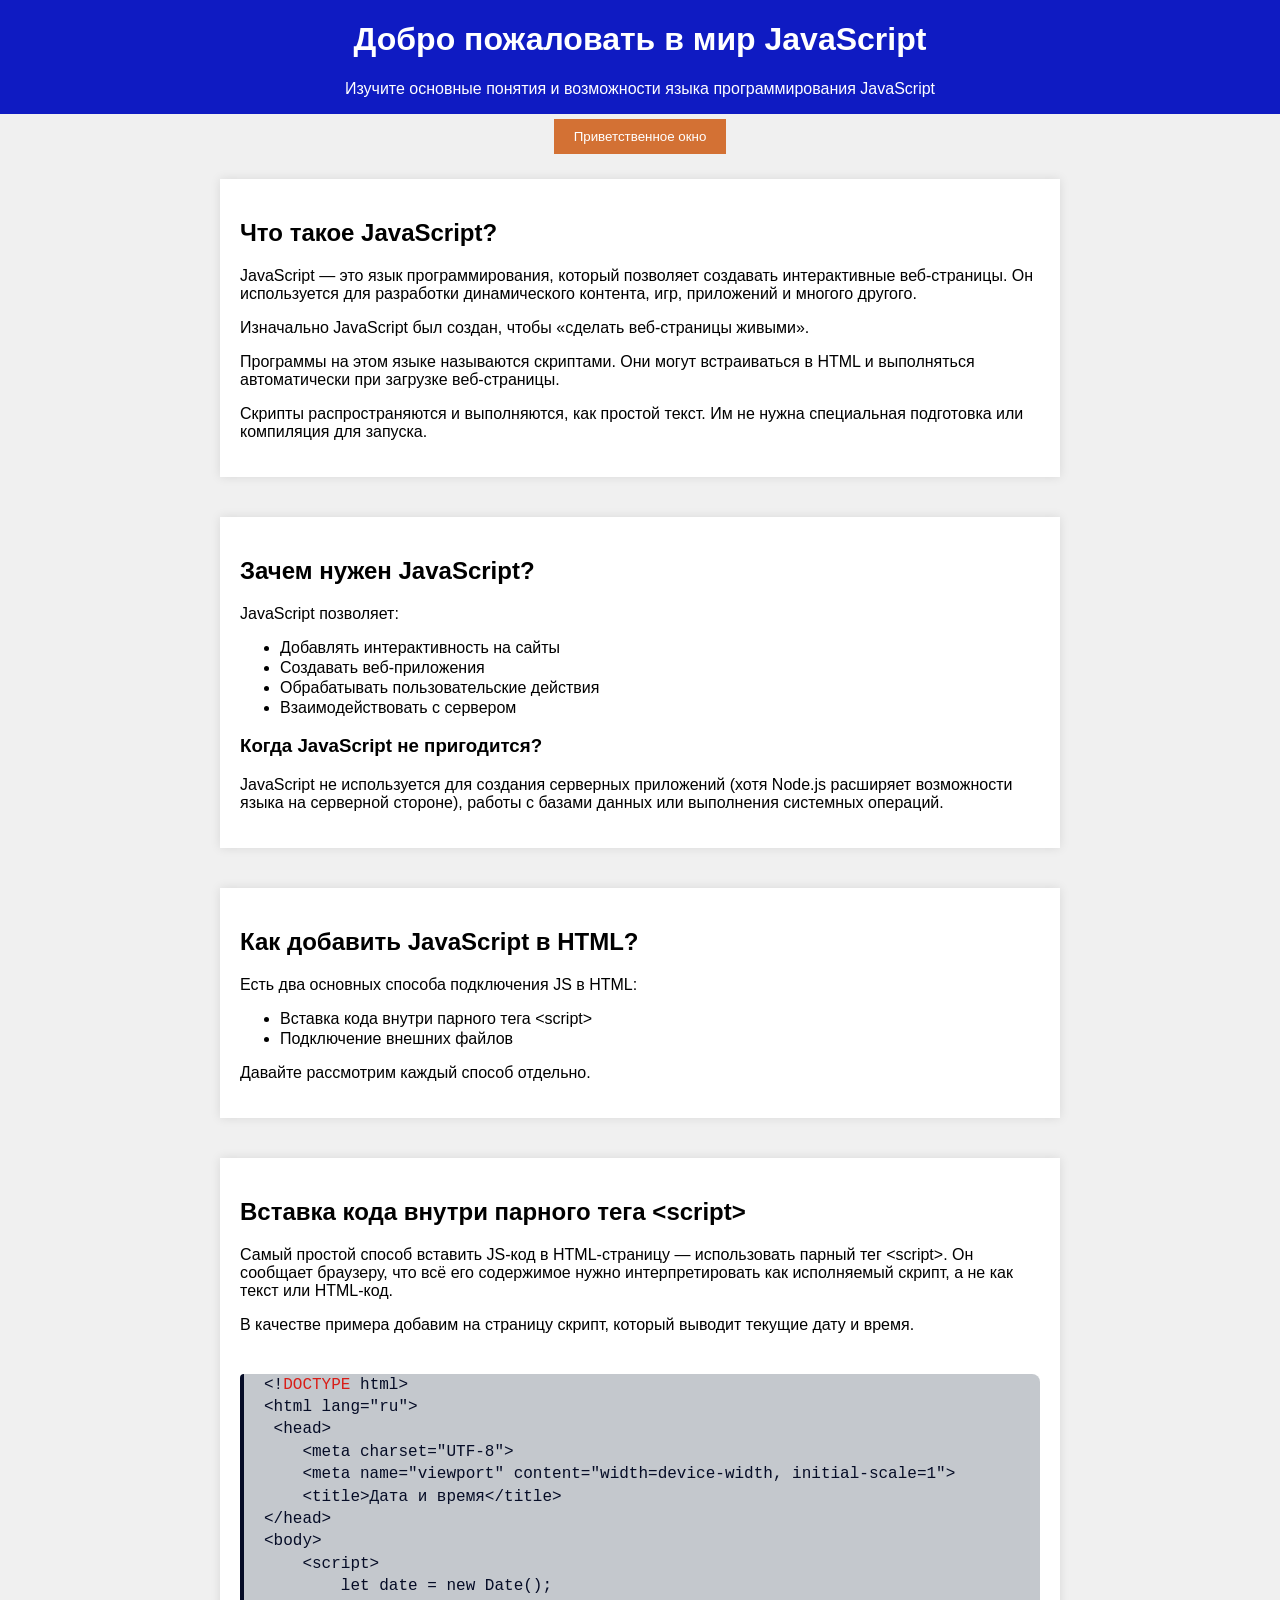
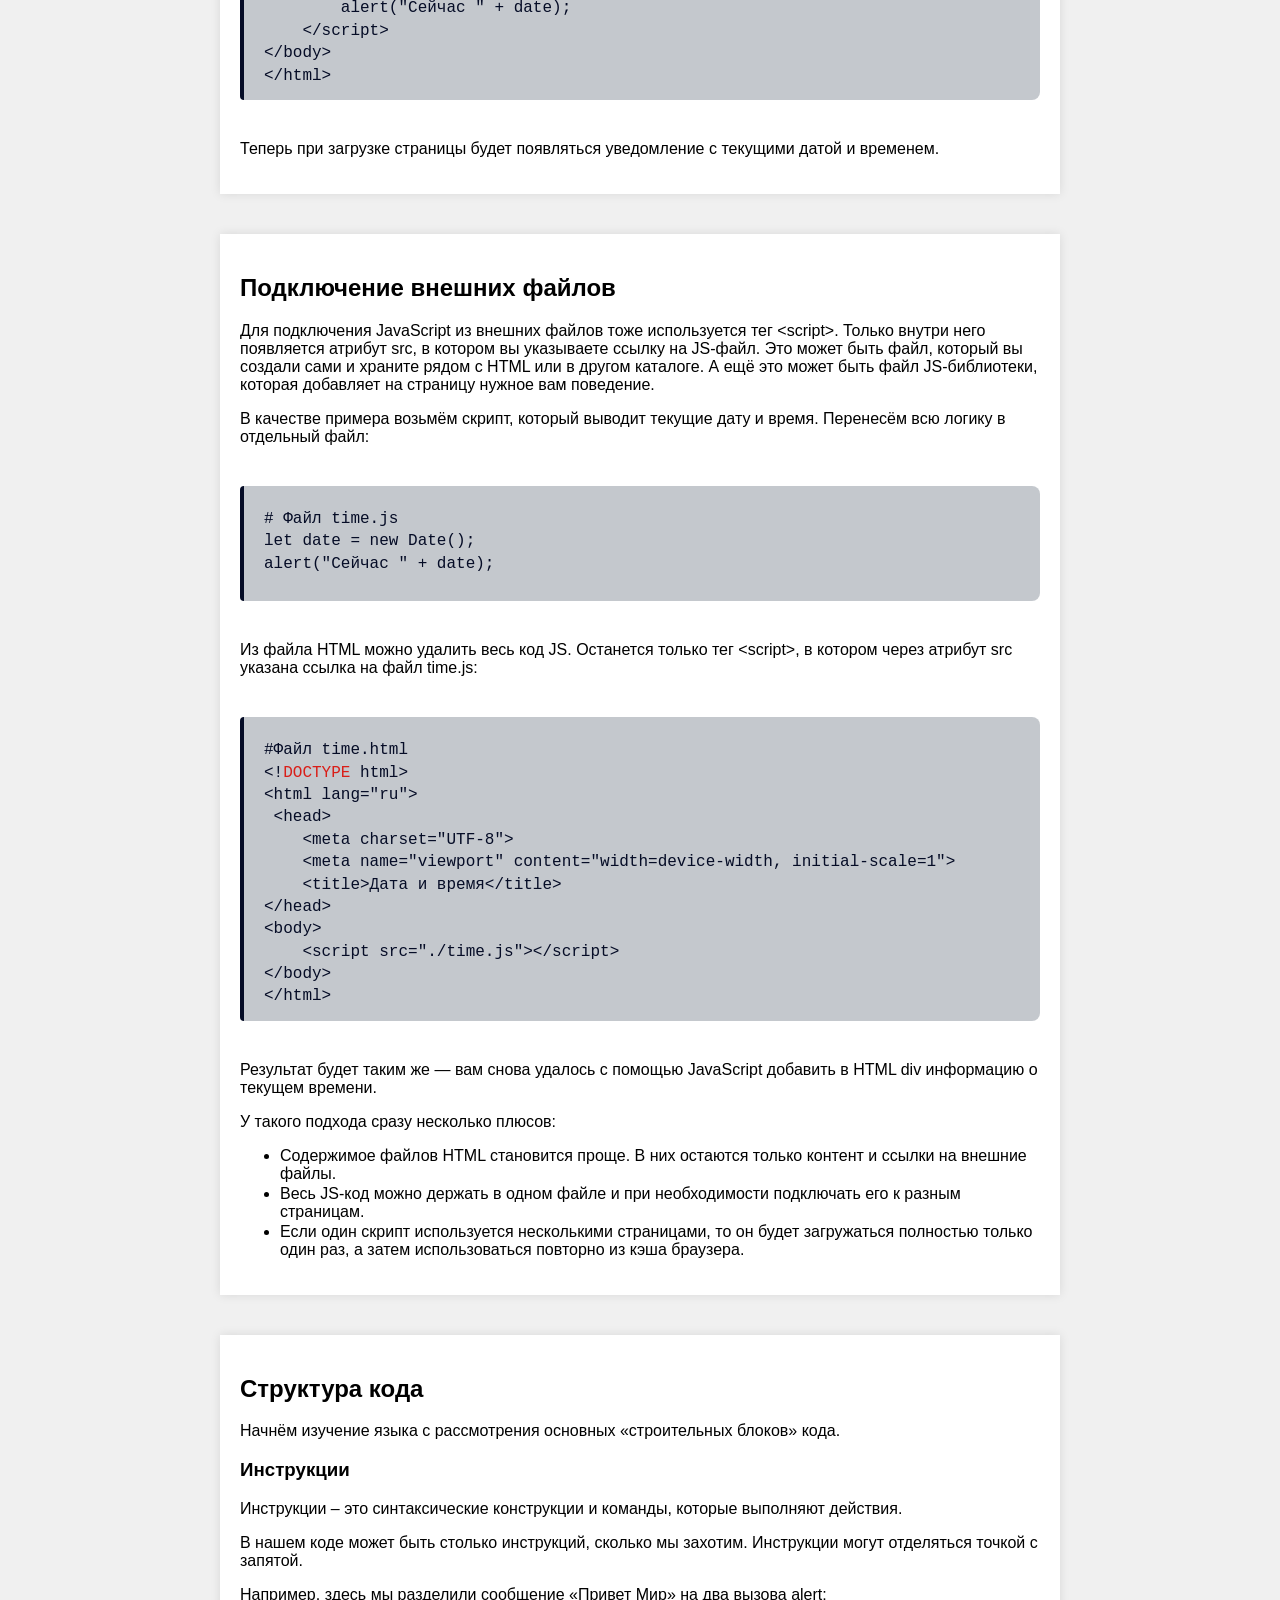
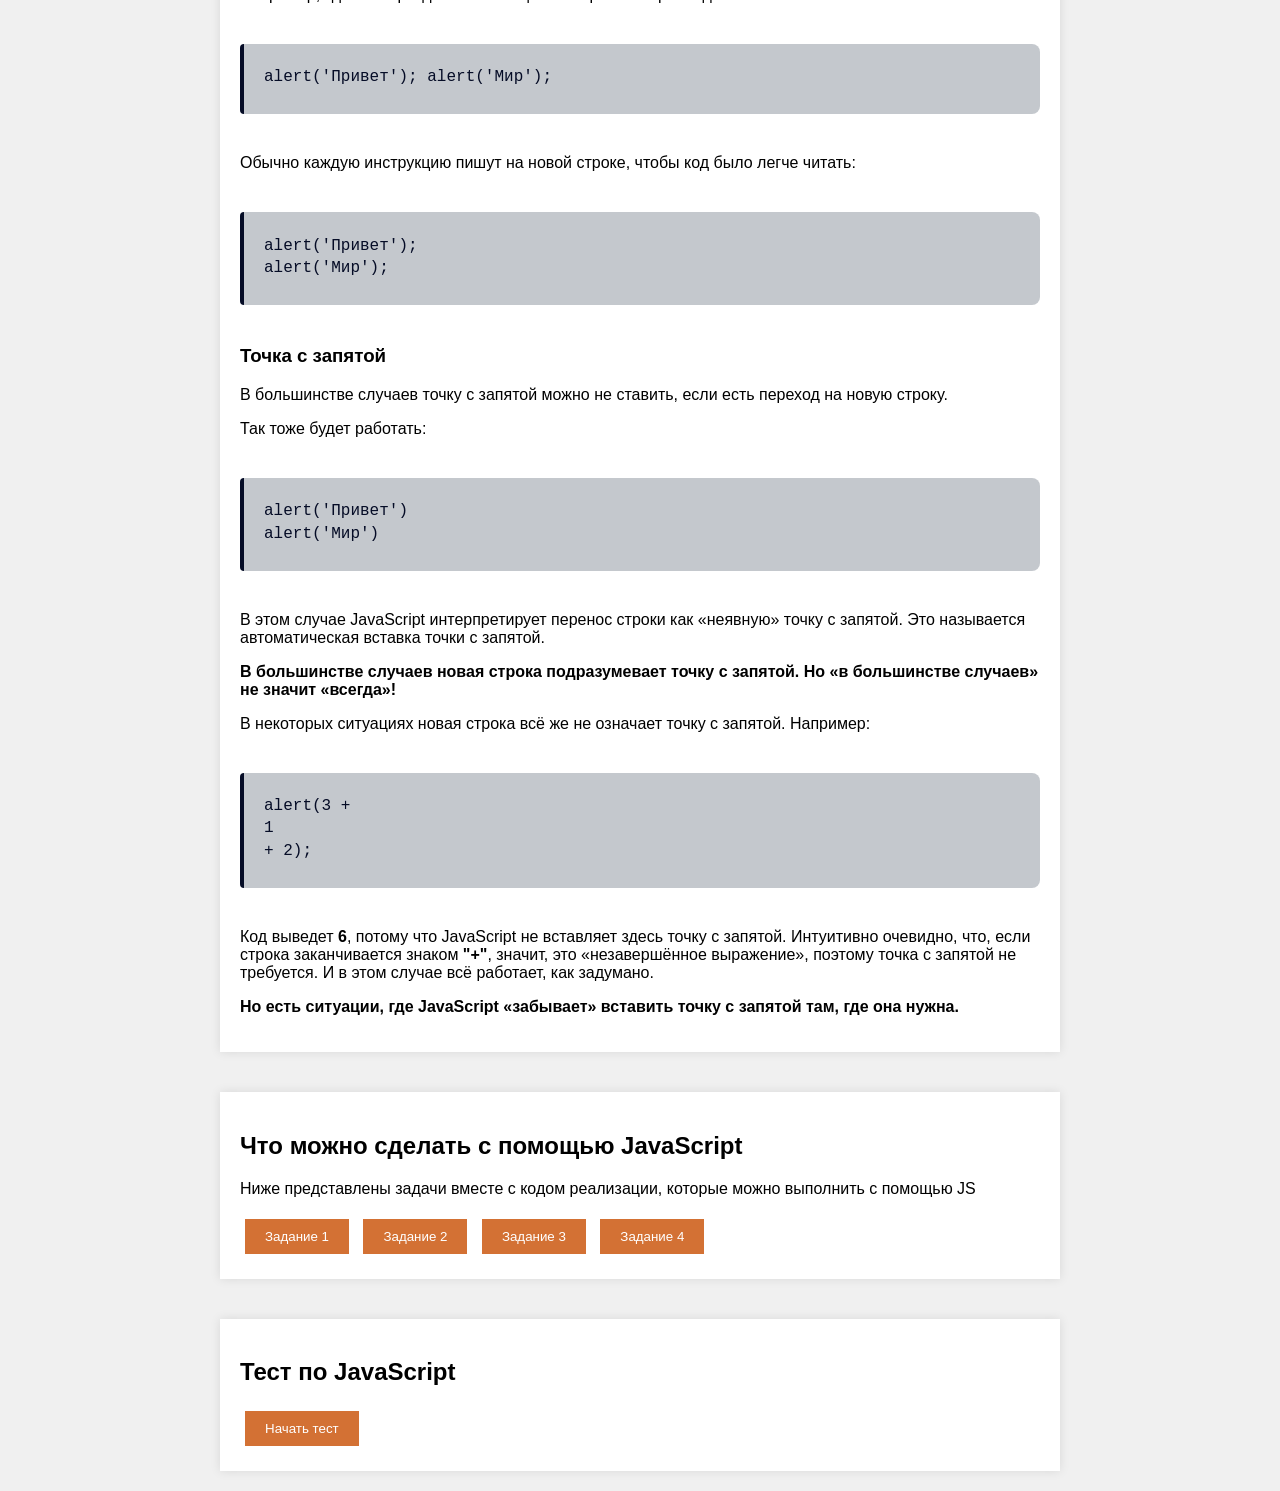
<file: index.html>
<!DOCTYPE html>
<html lang="en">
<head>
    <meta charset="UTF-8">
    <meta name="viewport" content="width=device-width, initial-scale=1.0">
    <link rel="stylesheet" href="CSS.css">
    <title>JS для начинающих</title>
</head>
<body>
    <header>
        <h1>Добро пожаловать в мир JavaScript</h1>
        <p>Изучите основные понятия и возможности языка программирования JavaScript</p>
    </header>
    
    <button onclick="showWelcomeScreen()">Приветственное окно</button>
    
    <section id="introduction">
        <h2>Что такое JavaScript?</h2>
        <p>JavaScript — это язык программирования, который позволяет создавать интерактивные веб-страницы. Он используется для разработки динамического контента, игр, приложений и многого другого.</p>
        <p>Изначально JavaScript был создан, чтобы «сделать веб-страницы живыми».</p>
        <p>Программы на этом языке называются скриптами. Они могут встраиваться в HTML и выполняться автоматически при загрузке веб-страницы.</p>
        <p>Скрипты распространяются и выполняются, как простой текст. Им не нужна специальная подготовка или компиляция для запуска.</p>
    </section>
    
    <section id="usage">
        <h2>Зачем нужен JavaScript?</h2>
        <p>JavaScript позволяет:</p>
        <ul>
            <li>Добавлять интерактивность на сайты</li>
            <li>Создавать веб-приложения</li>
            <li>Обрабатывать пользовательские действия</li>
            <li>Взаимодействовать с сервером</li>
        </ul>
        <h3>Когда JavaScript не пригодится?</h3>
        <p>JavaScript не используется для создания серверных приложений (хотя Node.js расширяет возможности языка на серверной стороне), работы с базами данных или выполнения системных операций.</p>
    </section>

    <section id="connection">
        <h2>Как добавить JavaScript в HTML?</h2>
        <p>Есть два основных способа подключения JS в HTML:</p>
        <ul>
            <li>Вставка кода внутри парного тега &lt;script&gt;</li>
            <li>Подключение внешних файлов</li>
        </ul>
        <p>Давайте рассмотрим каждый способ отдельно.</p>
    </section>

    <section id="first">
        <h2>Вставка кода внутри парного тега &lt;script&gt;</h2>
        <p>Самый простой способ вставить JS-код в HTML-страницу — использовать парный тег &lt;script&gt;. Он сообщает браузеру, что всё его содержимое нужно интерпретировать как исполняемый скрипт, а не как текст или HTML-код. </p>
        <p>В качестве примера добавим на страницу скрипт, который выводит текущие дату и время.</p>
        <div data-v-3c7af174="" bis_skin_checked="1"><pre class="code-block">
<code class="hljs"><code class="js hljs language-javascript" data-highlighted="yes">&lt;!<span class="hljs-variable_constant_">DOCTYPE</span> html&gt;
&lt;html lang="ru"&gt;
&nbsp;&lt;head&gt;
&nbsp; &nbsp; &lt;meta charset="UTF-8"&gt;
&nbsp; &nbsp; &lt;meta name="viewport" content="width=device-width, initial-scale=1"&gt;
&nbsp; &nbsp; &lt;title&gt;Дата и время&lt;/title&gt;
&lt;/head&gt;
&lt;body&gt;
&nbsp; &nbsp; &lt;script&gt;
&nbsp; &nbsp; &nbsp; &nbsp; let date = new Date();
&nbsp; &nbsp; &nbsp; &nbsp; alert("Сейчас " + date);
&nbsp; &nbsp; &lt;/script&gt;&nbsp;
&lt;/body&gt; &nbsp;
&lt;/html&gt;</code></code>
          </pre>
        </div>
        <p>Теперь при загрузке страницы будет появляться уведомление с текущими датой и временем.</p>
    </section>

    <section id="second">
        <h2>Подключение внешних файлов</h2>
        <p>Для подключения JavaScript из внешних файлов тоже используется тег &lt;script&gt;. Только внутри него появляется атрибут src, в котором вы указываете ссылку на JS-файл. Это может быть файл, который вы создали сами и храните рядом с HTML или в другом каталоге. А ещё это может быть файл JS-библиотеки, которая добавляет на страницу нужное вам поведение.</p>
        <p>В качестве примера возьмём скрипт, который выводит текущие дату и время. Перенесём всю логику в отдельный файл:</p>
        <div data-v-3c7af174="" bis_skin_checked="1"><pre class="code-block">
<code class="hljs"><code class="js hljs language-javascript" data-highlighted="yes">
# Файл time.js
let date = new Date();
alert("Сейчас " + date);
</code></code>
          </pre>
        </div>
        <p>Из файла HTML можно удалить весь код JS. Останется только тег &lt;script&gt;, в котором через атрибут src указана ссылка на файл time.js:</p>
        <div data-v-3c7af174="" bis_skin_checked="1"><pre class="code-block">
            <code class="hljs"><code class="js hljs language-javascript" data-highlighted="yes">
#Файл time.html
&lt;!<span class="hljs-variable_constant_">DOCTYPE</span> html&gt;
&lt;html lang="ru"&gt;
&nbsp;&lt;head&gt;
&nbsp; &nbsp; &lt;meta charset="UTF-8"&gt;
&nbsp; &nbsp; &lt;meta name="viewport" content="width=device-width, initial-scale=1"&gt;
&nbsp; &nbsp; &lt;title&gt;Дата и время&lt;/title&gt;
&lt;/head&gt;
&lt;body&gt;
&nbsp; &nbsp; &lt;script src="./time.js"&gt;&lt;/script&gt;&nbsp;
&lt;/body&gt; &nbsp;
&lt;/html&gt;</code></code>
          </pre>
        </div>
        <p>Результат будет таким же — вам снова удалось с помощью JavaScript добавить в HTML div информацию о текущем времени.</p>
        <p>У такого подхода сразу несколько плюсов:</p>
        <ul>
            <li>Содержимое файлов HTML становится проще. В них остаются только контент и ссылки на внешние файлы.</li>
            <li>Весь JS-код можно держать в одном файле и при необходимости подключать его к разным страницам.</li>
            <li>Если один скрипт используется несколькими страницами, то он будет загружаться полностью только один раз, а затем использоваться повторно из кэша браузера.</li>
        </ul>
    </section>

    <section id="cod">
        <h2>Структура кода</h2>
        <p>Начнём изучение языка с рассмотрения основных «строительных блоков» кода.</p>
        <h3>Инструкции</h3>
        <p>Инструкции – это синтаксические конструкции и команды, которые выполняют действия.</p>
        <p>В нашем коде может быть столько инструкций, сколько мы захотим. Инструкции могут отделяться точкой с запятой.</p>
        <p>Например, здесь мы разделили сообщение «Привет Мир» на два вызова alert:</p>
        <div data-v-3c7af174="" bis_skin_checked="1"><pre class="code-block">
<code class="hljs"><code class="js hljs language-javascript" data-highlighted="yes">
alert('Привет'); alert('Мир');
</code></code>
          </pre>
        </div>
        <p>Обычно каждую инструкцию пишут на новой строке, чтобы код было легче читать:</p>
        <div data-v-3c7af174="" bis_skin_checked="1"><pre class="code-block">
<code class="hljs"><code class="js hljs language-javascript" data-highlighted="yes">
alert('Привет'); 
alert('Мир');
</code></code>
            </pre>
        </div>
        <h3>Точка с запятой</h3>
        <p>В большинстве случаев точку с запятой можно не ставить, если есть переход на новую строку.</p>
        <p>Так тоже будет работать:</p>
        <div data-v-3c7af174="" bis_skin_checked="1"><pre class="code-block">
<code class="hljs"><code class="js hljs language-javascript" data-highlighted="yes">
alert('Привет') 
alert('Мир')
</code></code>
            </pre>
        </div>
        <p>В этом случае JavaScript интерпретирует перенос строки как «неявную» точку с запятой. Это называется автоматическая вставка точки с запятой.</p>
        <p class="Bold">В большинстве случаев новая строка подразумевает точку с запятой. Но «в большинстве случаев» не значит «всегда»!</p>
        <p>В некоторых ситуациях новая строка всё же не означает точку с запятой. Например:</p>
<div data-v-3c7af174="" bis_skin_checked="1"><pre class="code-block">
<code class="hljs"><code class="js hljs language-javascript" data-highlighted="yes">
alert(3 +
1
+ 2);
</code></code>
            </pre>
        </div>
        <p>Код выведет <span class="Bold">6</span>, потому что JavaScript не вставляет здесь точку с запятой. Интуитивно очевидно, что, если строка заканчивается знаком <span class="Bold">"+"</span>, значит, это «незавершённое выражение», поэтому точка с запятой не требуется. И в этом случае всё работает, как задумано.</p>
        <p class="Bold">Но есть ситуации, где JavaScript «забывает» вставить точку с запятой там, где она нужна.</p>
    </section>
    
    <section id="examples">
        <h2>Что можно сделать с помощью JavaScript</h2>
        <p>Ниже представлены задачи вместе с кодом реализации, которые можно выполнить с помощью JS</p>
        <button onclick="runExample(1)">Задание 1</button>
        <button onclick="runExample(2)">Задание 2</button>
        <button onclick="runExample(3)">Задание 3</button>
        <button onclick="runExample(4)">Задание 4</button>
        <div contenteditable="true" id="codeOutput"></div>
        <div id="output"></div>
        
    </section>
    
    <section id="quiz">
        <h2>Тест по JavaScript</h2>
        <button onclick="startQuiz()">Начать тест</button>
        <div id="quiz-container" style="display: none;">
        </div>
        <div id="quiz-result" style="display: none;"></div>
    </section>

    <div id="welcome-screen" onclick="hideWelcomeScreen()">
        <h1>Здравствуйте, <span id="username-display"></span>!</h1>
        <p>Сегодня: <span id="current-date"></span></p>
    </div>
<script src="JS.js"></script>
</body>
</html>
</file>
<file: CSS.css>
body {
    font-family: Arial, sans-serif;
    margin: 0;
    padding: 0;
    display: flex;
    flex-direction: column;
    align-items: center;
    background-color: #f0f0f0;
}

header {
    background-color: #0f1bc2;
    color: white;
    text-align: center;
    width: 100%;
}

section {
    margin: 20px;
    padding: 20px;
    background-color: white;
    box-shadow: 0 0 10px rgba(0, 0, 0, 0.1);
    width: 80%;
    max-width: 800px;
    display: block;
    flex-wrap: wrap;
}

button {
    margin: 5px;
    padding: 10px 20px;
    background-color: #d37134;
    color: white;
    border: none;
    cursor: pointer;
}

button:hover {
    background-color: #1bbed7;
}

#output.active, #codeOutput.active {
    display: block;
    margin-top: 20px;
    flex-basis: 50%;
    box-sizing: border-box;
    padding: 10px;
}

#output, #codeOutput {
    display: none;
}

#codeOutput.active {
    background-color: #f0f0f0;
    border: 1px solid #ddd;
    white-space: pre-wrap;
    font-family: monospace;
    font-size: large;
}

#welcome-screen {
    display: none;
    position: fixed;
    top: 0;
    left: 0;
    width: 100%;
    height: 100%;
    background-image: url('Photo.png');
    background-size: cover;
    background-position: center;
    color: white;
    justify-content: center;
    align-items: center;
    flex-direction: column;
    text-align: center;
}

#welcome-screen h1, #welcome-screen p {
    margin: 0;
}

.nt__wrapper[data-v-3c7af174] .hljs {
    color: #050c26;
}

.code-block {
    background-color: rgba(138, 145, 156, 0.5);
    border-left: 4px solid #050c26;
    border-radius: 4px 8px 8px 4px;
    -webkit-box-sizing: border-box;
    -moz-box-sizing: border-box;
    box-sizing: border-box;
    color: #050c26;
    cursor: pointer;
    display: block;
    font-family: "Consolas-Bold", monospace;
    line-height: 80%;
    margin: 40px 0 !important;
    max-width: -webkit-calc(100vw - 48px);
    max-width: -moz-calc(100vw - 48px);
    max-width: calc(100vw - 48px);
    padding: 0 50px 0 20px;
    position: relative;
    width: 100%;
}

.code-block code {
    background-color: transparent !important;
    font-family: "Consolas-Bold", monospace;
    line-height: 140%;
    padding: 0 !important;
}

.hljs-variable_constant_{
    color: #d91e18;
}

li{
    margin-top: 2px;
}

.Bold{
    font-weight: bold;
}
</file>
